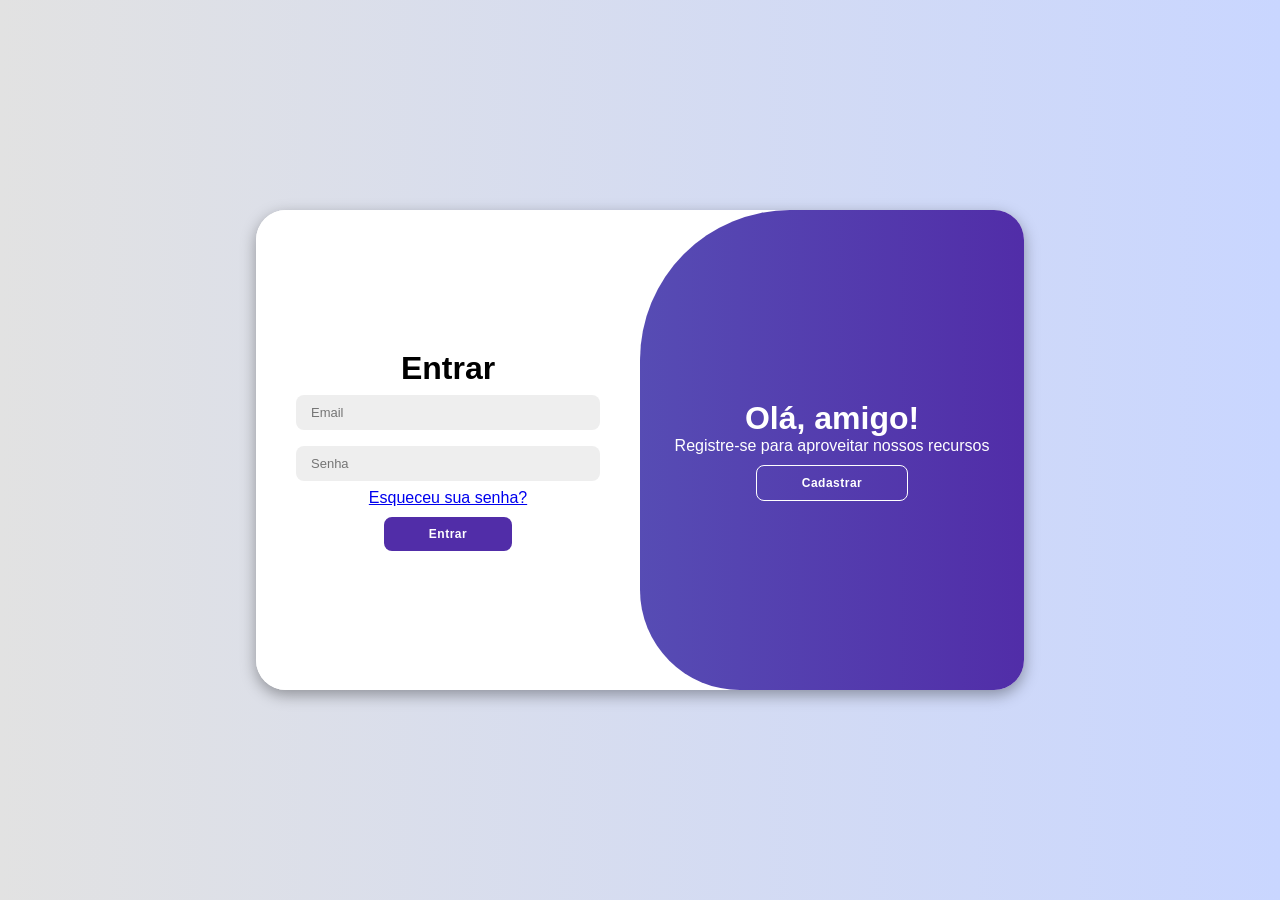
<file: index.html>
<!DOCTYPE html>
<html lang="pt-BR">
<head>
  <meta charset="UTF-8" />
  <!-- Suporte a acentuação e símbolos -->

  <meta name="viewport" content="width=device-width, initial-scale=1.0" />
  <!-- Responsividade -->

  <!-- Segurança de conteúdo e proteção contra MIME sniffing -->
  <meta http-equiv="X-Content-Type-Options" content="nosniff" />

  <!-- Não envia referrer para proteger URLs internas -->
  <meta name="referrer" content="no-referrer" />

  <!-- Impede o uso indevido de APIs como geolocalização, microfone e câmera -->
  <meta http-equiv="Permissions-Policy" content="geolocation=(), microphone=(), camera=()" />

  <!-- Política de segurança de conteúdo (CSP) para mitigar XSS -->
  <meta http-equiv="Content-Security-Policy"
        content="
          default-src 'self';
          script-src   'self';
          style-src    'self' 'unsafe-inline';
          img-src      'self' data:;
          font-src     'self' https://cdnjs.cloudflare.com;
          connect-src  'self';
          frame-ancestors 'none';
        " />

  <!-- Strict-Transport-Security (recomendado via servidor, mas mostrado aqui para conhecimento) -->
  <meta http-equiv="Strict-Transport-Security" content="max-age=63072000; includeSubDomains; preload" />

  <title>Login | Cadastro</title>

  <!-- Font Awesome com SRI (Subresource Integrity) para garantir integridade do arquivo -->
  <link rel="stylesheet"
        href="https://cdnjs.cloudflare.com/ajax/libs/font-awesome/6.4.2/css/all.min.css"
        integrity="sha512-iecdLmaskl7CVkqkXN+z2e6wqRMwZISFRT38N+5h1oIvNMoFJ+ZVQX9GV8I7m3cMoRZfppZ3iRzhx9Sxl6L80w=="
        crossorigin="anonymous"
        referrerpolicy="no-referrer" />

  <!-- Estilos locais -->
  <link rel="stylesheet" href="style.css" />
</head>
<body>

  <!-- Container principal que envolve formulários de login, cadastro e recuperação -->
  <div class="container" id="container">

    <!-- Formulário de Cadastro -->
    <div class="form-container sign-up">
      <form id="register-form" autocomplete="off">
        <h1>Criar Conta</h1>
        <input type="text" placeholder="Nome" id="reg-name" required />
        <input type="email" placeholder="Email" id="reg-email" required />
        <input type="password" id="reg-password" placeholder="Senha" required />
        <!-- A barra de força e os requisitos são adicionados dinamicamente via JS -->
        <button type="submit">Cadastrar</button>
      </form>
    </div>

    <!-- Formulário de Login -->
    <div class="form-container sign-in">
      <form id="login-form" autocomplete="off">
        <h1>Entrar</h1>
        <input type="email" placeholder="Email" id="login-email" required />
        <input type="password" placeholder="Senha" id="login-password" required />
        <a href="#" id="forgot-password-link">Esqueceu sua senha?</a>
        <button type="submit">Entrar</button>
      </form>
    </div>

    <!-- Formulário de Recuperação de Senha -->
    <div class="form-container forgot-password">
      <form id="forgot-form" autocomplete="off">
        <h1>Recupere sua senha</h1>

        <!-- Etapa 1: Inserção do email -->
        <input type="email" placeholder="Seu email" id="forgot-email" required />

        <!-- Etapa 2: Token enviado ao email (aparece apenas após verificação do email) -->
        <!-- Campo de token será inserido dinamicamente via JS com id="token-input" -->

        <!-- Etapa 3: Redefinição de senha -->
        <input type="password" placeholder="Nova senha" id="new-password" style="display:none;" />
        <input type="password" placeholder="Confirme a senha" id="confirm-password" style="display:none;" />

        <!-- Botão de ação dinâmico -->
        <button type="submit" id="forgot-submit">Validar Email</button>

        <!-- Link de retorno ao login -->
        <a href="#" id="back-to-login">Voltar ao login</a>
      </form>
    </div>

    <!-- Painéis UI interativos -->
    <div class="toggle-container">
      <div class="toggle">
        <div class="toggle-panel toggle-left">
          <h1>Bem-vindo de volta!</h1>
          <p>Entre com seus dados para continuar</p>
          <button class="hidden" id="login">Entrar</button>
        </div>
        <div class="toggle-panel toggle-right">
          <h1>Olá, amigo!</h1>
          <p>Registre-se para aproveitar nossos recursos</p>
          <button class="hidden" id="register">Cadastrar</button>
        </div>
      </div>
    </div>
  </div>

  <!-- Tela de boas-vindas após login -->
  <div class="welcome-screen" id="welcome-screen" style="display: none;">
    <h1>Bem-vindo(a)!</h1>
    <p>Você entrou com sucesso.</p>
    <a href="CINEMA/index.html">Ir para Cinema</a>
  </div>

  <!-- Script principal -->
  <script src="script.js"></script>
</body>
</html>
</file>
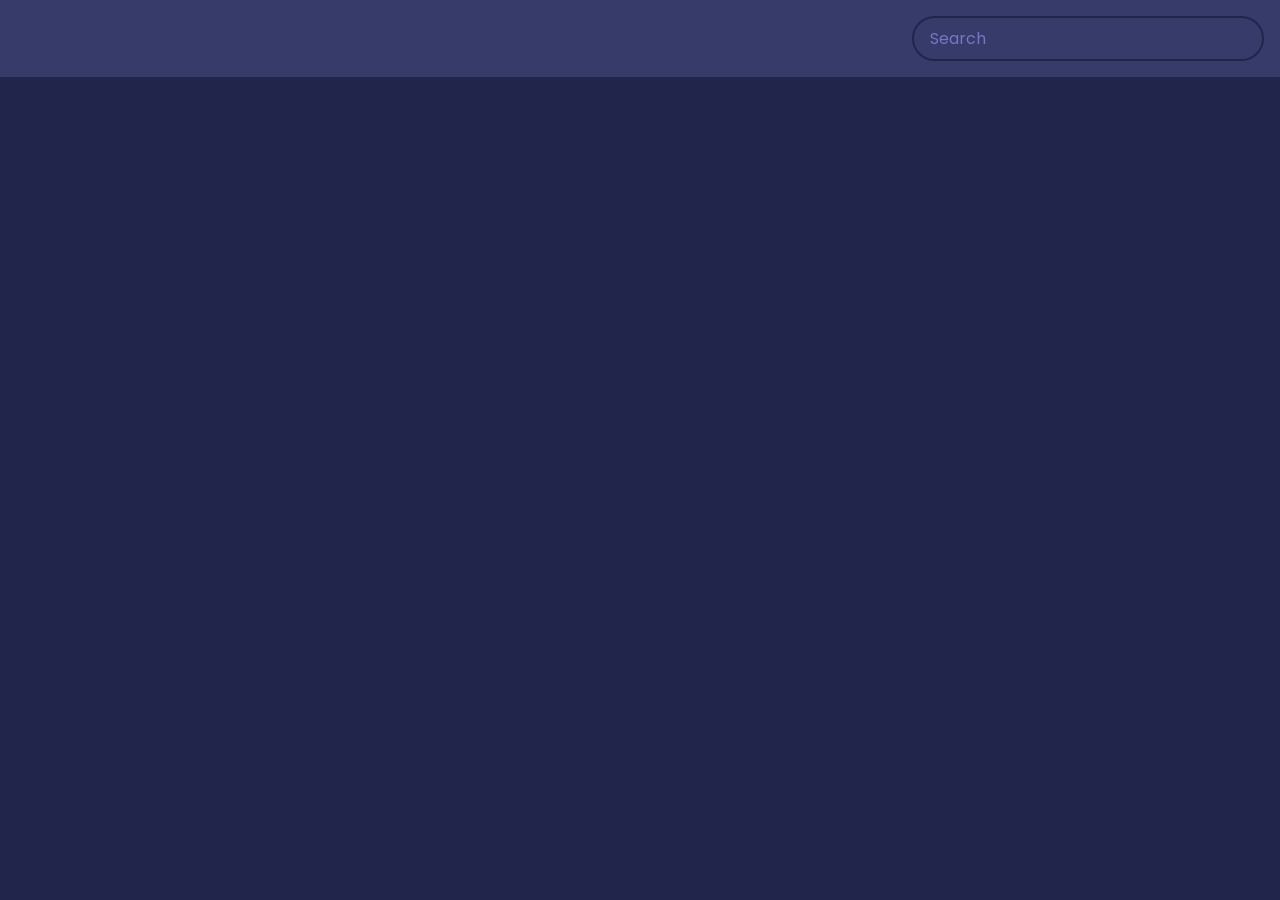
<file: CINEMA/index.html>
<!DOCTYPE html>
<html lang="en">
  <head>
    <meta charset="UTF-8" />
    <meta name="viewport" content="width=device-width, initial-scale=1.0" />
    <link rel="stylesheet" href="style.css" />
    <title>Movie App</title>
  </head>
  <body>
    <header>
      <form id="form">
        <input type="text" id="search" class="search" placeholder="Search">
      </form>
    </header>

    <main id="main"></main>

    <script src="script.js"></script>
  </body>
</html>
</file>
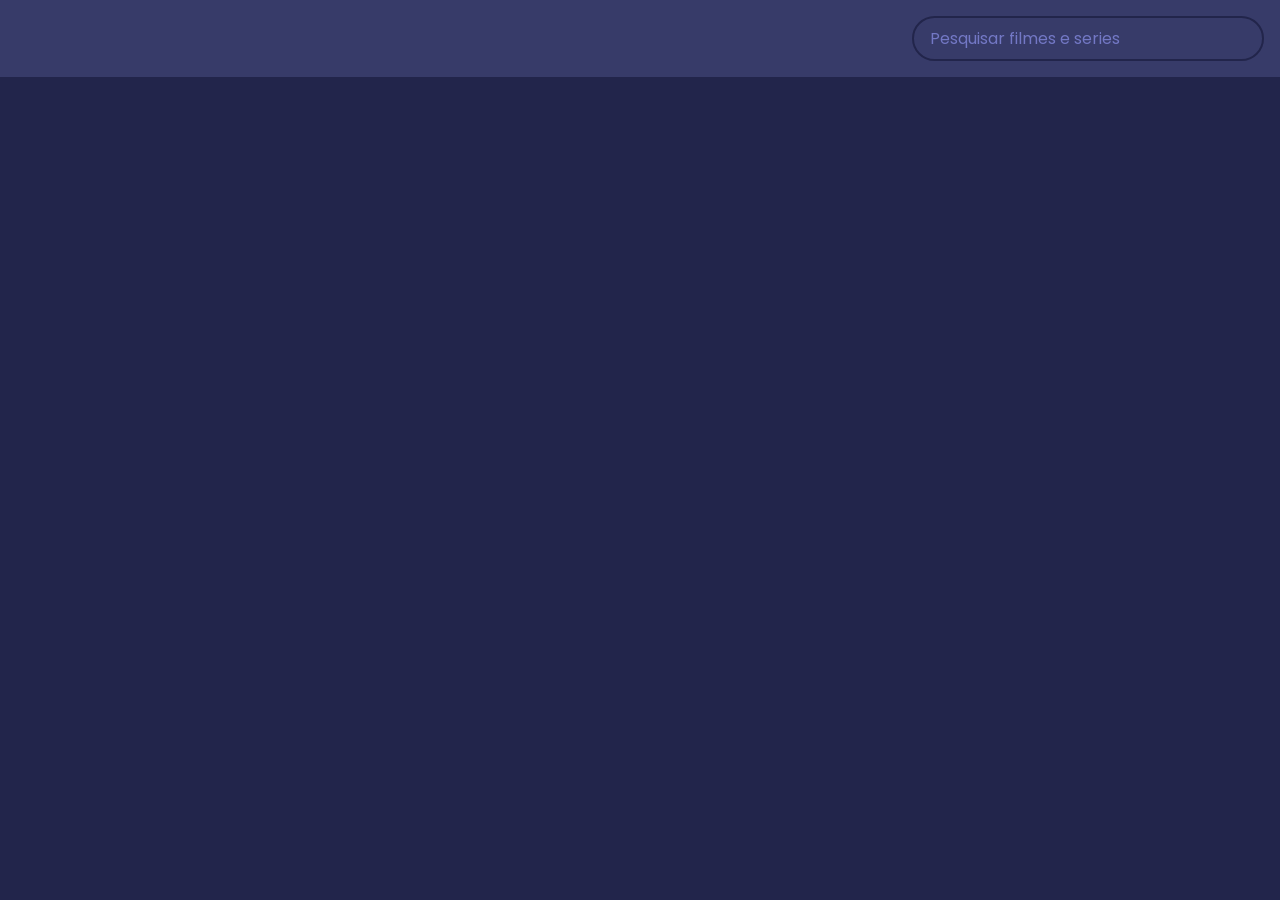
<file: CINEMA/cinema.html>
<!DOCTYPE html>
<html lang="pt-br">
  <head>
    <meta charset="UTF-8" />
    <meta name="viewport" content="width=device-width, initial-scale=1.0" />
    <link rel="stylesheet" href="style.css" />
    <title>Cinema em Casa</title>
  </head>
  <body>
    <header>
      <form id="form">
        <input 
          type="text" 
          id="search" 
          class="search" 
          placeholder="Pesquisar filmes e series" 
        />
      </form>
    </header>
    <main id="main"></main>
    <script src="script.js"></script>
  </body>
</html>
</file>
<file: style.css>
@import url('https://fonts.googleapis.com/css2?family=Montserrat:wght@300;400;500;600;700&display=swap');

* {
  margin: 0;
  padding: 0;
  box-sizing: border-box;
  font-family: 'Montserrat', sans-serif;
}

body {
  background: linear-gradient(to right, #e2e2e2, #c9d6ff);
  height: 100vh;
  display: flex;
  justify-content: center;
  align-items: center;
}

.container {
  background-color: #fff;
  border-radius: 30px;
  box-shadow: 0 5px 15px rgba(0, 0, 0, 0.35);
  position: relative;
  overflow: hidden;
  width: 768px;
  max-width: 100%;
  min-height: 480px;
}

form {
  background-color: #fff;
  display: flex;
  flex-direction: column;
  align-items: center;
  padding: 0 40px;
  height: 100%;
  justify-content: center;
  text-align: center;
}

input {
  background-color: #eee;
  border: none;
  margin: 8px 0;
  padding: 10px 15px;
  border-radius: 8px;
  width: 100%;
  outline: none;
  font-size: 13px;
}

.container button {
  background-color: #512da8;
  color: #fff;
  font-size: 12px;
  padding: 10px 45px;
  border: none;
  border-radius: 8px;
  font-weight: 600;
  letter-spacing: 0.5px;
  margin-top: 10px;
  cursor: pointer;
}

.container button.hidden {
  background-color: transparent;
  border: 1px solid #fff;
}

.form-container {
  position: absolute;
  top: 0;
  height: 100%;
  transition: all 0.6s ease-in-out;
  width: 50%;
}

.sign-in {
  left: 0;
  z-index: 2;
}

.sign-up {
  left: 0;
  opacity: 0;
  z-index: 1;
}

.forgot-password {
  left: 0;
  opacity: 0;
  z-index: 1;
  width: 100%;
}

.container.active .sign-in {
  transform: translateX(100%);
}

.container.active .sign-up {
  transform: translateX(100%);
  opacity: 1;
  z-index: 5;
  animation: move 0.6s;
}

.container.forgot .sign-in,
.container.forgot .sign-up,
.container.forgot .toggle-container {
  display: none;
}

.container.forgot .forgot-password {
  opacity: 1;
  z-index: 5;
  width: 100%;
}

@keyframes move {
  0%, 49.99% {
    opacity: 0;
    z-index: 1;
  }
  50%, 100% {
    opacity: 1;
    z-index: 5;
  }
}

.toggle-container {
  position: absolute;
  top: 0;
  left: 50%;
  width: 50%;
  height: 100%;
  transition: all 0.6s ease-in-out;
  overflow: hidden;
  border-radius: 150px 0 0 100px;
  z-index: 1000;
}

.container.active .toggle-container {
  transform: translateX(-100%);
  border-radius: 0 150px 100px 0;
}

.toggle {
  background: linear-gradient(to right, #5c6bc0, #512da8);
  color: #fff;
  position: relative;
  left: -100%;
  width: 200%;
  height: 100%;
  transition: all 0.6s ease-in-out;
}

.container.active .toggle {
  transform: translateX(50%);
}

.toggle-panel {
  position: absolute;
  width: 50%;
  height: 100%;
  display: flex;
  flex-direction: column;
  align-items: center;
  justify-content: center;
  text-align: center;
  padding: 0 30px;
  top: 0;
}

.toggle-left {
  transform: translateX(-200%);
}

.container.active .toggle-left {
  transform: translateX(0);
}

.toggle-right {
  right: 0;
}

.container.active .toggle-right {
  transform: translateX(200%);
}

.welcome-screen {
  text-align: center;
  background-color: #fff;
  padding: 40px;
  border-radius: 20px;
  box-shadow: 0 5px 15px rgba(0, 0, 0, 0.2);
}

.input-wrapper {
  position: relative;
  width: 100%;
  display: flex;
  align-items: center;
}

.input-wrapper input[type="password"],
.input-wrapper input[type="text"] {
  padding-right: 42px !important;
  margin: 0;
}

/* Olhinho como ícone, sem aparência de botão */
.toggle-password {
  position: absolute;
  right: 12px;
  top: 50%;
  transform: translateY(-50%);
  height: 28px;
  width: 28px;
  display: flex;
  align-items: center;
  justify-content: center;
  background: none !important;
  border: none !important;
  padding: 0 !important;
  cursor: pointer;
  z-index: 2;
  outline: none;
  box-shadow: none;
  appearance: none;
}

.toggle-password svg {
  width: 22px;
  height: 22px;
  stroke: #888;
  background: none;
  pointer-events: none; /* O clique será no .toggle-password, não no SVG */
}

.toggle-password:active,
.toggle-password:focus {
  background: none;
  border: none;
  outline: none;
  box-shadow: none;
}
</file>
<file: CINEMA/style.css>
@import url('https://fonts.googleapis.com/css2?family=Poppins:wght@200;400&display=swap');

:root {
  --primary-color: #22254b;
  --secondary-color: #373b69;
}

* {
  box-sizing: border-box;
}

body {
  background-color: var(--primary-color);
  font-family: 'Poppins', sans-serif;
  margin: 0;
}

header {
  padding: 1rem;
  display: flex;
  justify-content: flex-end;
  background-color: var(--secondary-color);
}

.search {
  background-color: transparent;
  border: 2px solid var(--primary-color);
  border-radius: 50px;
  font-family: inherit;
  font-size: 1rem;
  padding: 0.5rem 1rem;
  color: #fff;
}

.search::placeholder {
  color: #7378c5;
}

.search:focus {
  outline: none;
  background-color: var(--primary-color);
}

main {
  display: flex;
  flex-wrap: wrap;
  justify-content: center;
}

.movie {
  width: 300px;
  margin: 1rem;
  background-color: var(--secondary-color);
  box-shadow: 0 4px 5px rgba(0, 0, 0, 0.2);
  position: relative;
  overflow: hidden;
  border-radius: 3px;
}

.movie img {
  width: 100%;
}

.movie-info {
  color: #eee;
  display: flex;
  align-items: center;
  justify-content: space-between;
  gap:0.2rem;
  padding: 0.5rem 1rem 1rem;
  letter-spacing: 0.5px;
}

.movie-info h3 {
  margin-top: 0;
}

.movie-info span {
  background-color: var(--primary-color);
  padding: 0.25rem 0.5rem;
  border-radius: 3px;
  font-weight: bold;
}

.movie-info span.green {
  color: lightgreen;
}

.movie-info span.orange {
  color: orange;
}

.movie-info span.red {
  color: red;
}

.overview {
  background-color: #fff;
  padding: 2rem;
  position: absolute;
  left: 0;
  bottom: 0;
  right: 0;
  max-height: 100%;
  transform: translateY(101%);
  overflow-y: auto;
  transition: transform 0.3s ease-in;
}

.movie:hover .overview {
  transform: translateY(0);
}
</file>
